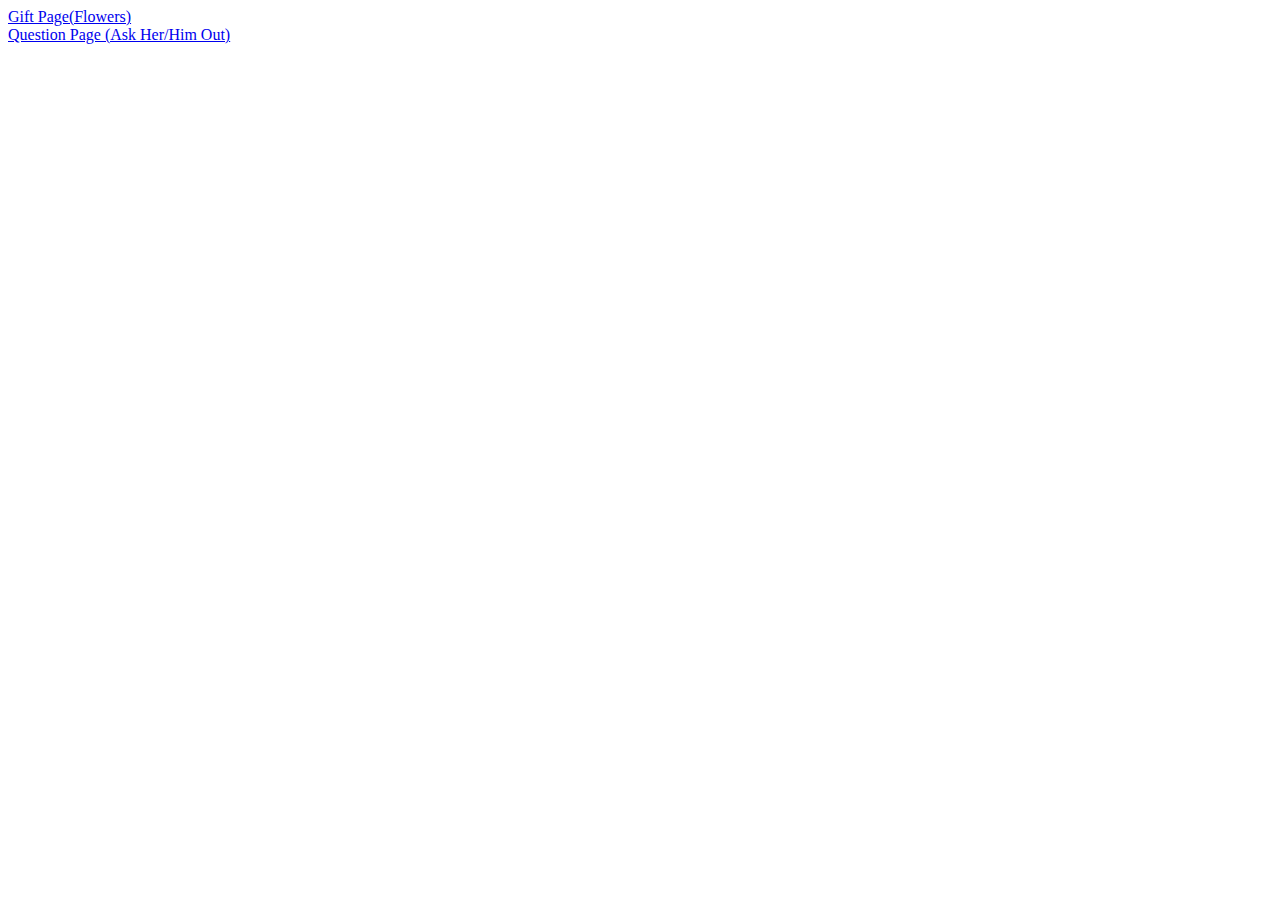
<file: index.html>
<!DOCTYPE html>
<html lang="en">
<head>
    <meta charset="UTF-8">
    <meta name="viewport" content="width=device-width, initial-scale=1.0">
</head>
<body>
    <a href="gift/index.html">Gift Page(Flowers)</a><br>
    <a href="question/index.html">Question Page (Ask Her/Him Out)</a>
</body>
</html>
</file>
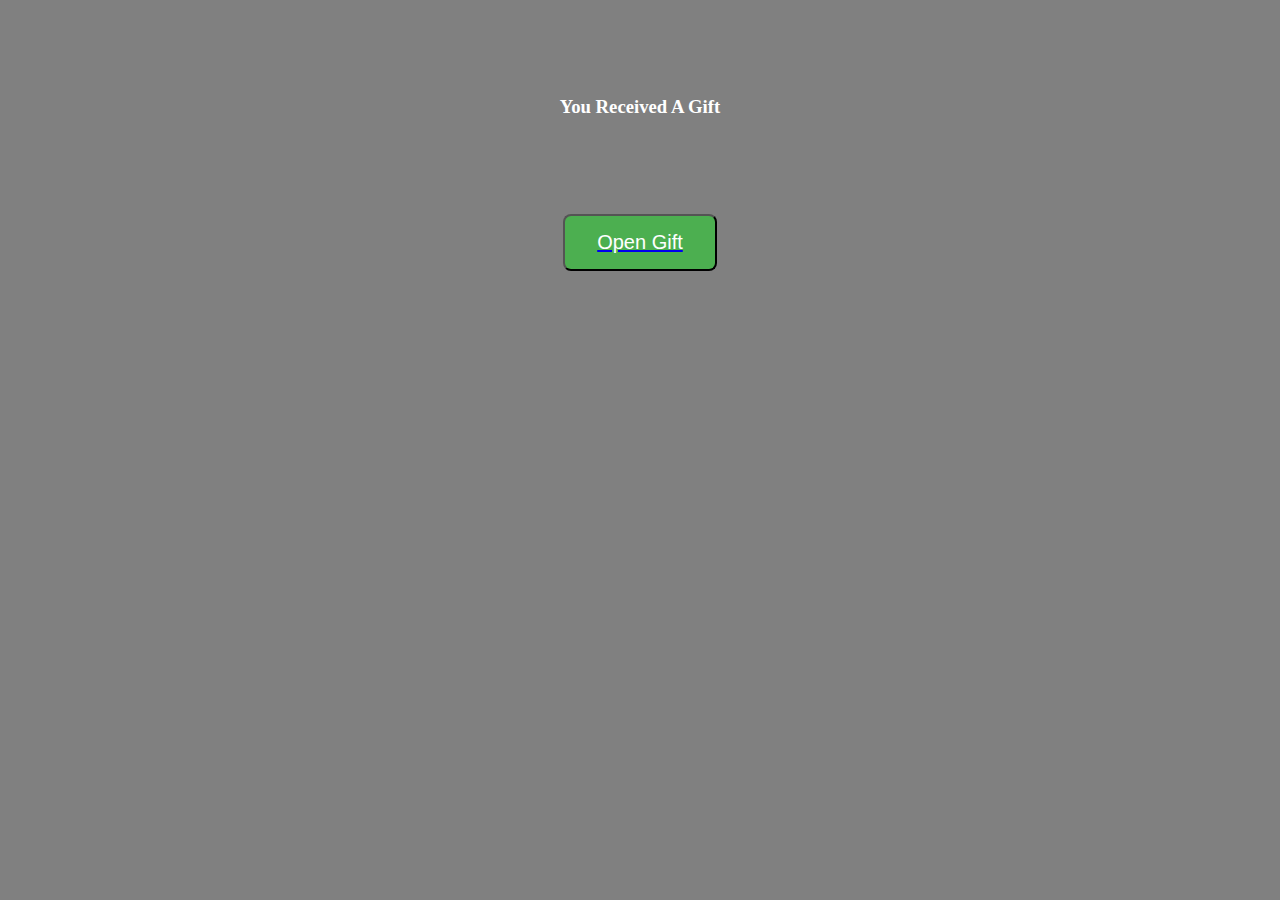
<file: gift/index.html>
<!DOCTYPE html>
<html>
  <head>
    <meta charset="UTF-8">
    <meta http-equiv="X-UA-Compatible" content="IE=edge">
    <meta name="viewport" content="width=device-width, initial-scale=1.0">
     <title>A Gift for you</title>
  </head>
  <body bgcolor="gray">
     <div ALIGN="center">
      
      <h3 style="margin-top: 1in; color: white;">You Received A Gift</h3>
        <a href="main.html"><button style="background-color: #4CAF50;
     border-radius: 8px;
     border-width: 2px;
     color: white;
     padding: 15px 32px;
     margin: auto auto;
     margin-top: 1in;
     text-align: center;
     text-decoration: none;
     display: block;
     font-size: 20px;">Open Gift</button></a>
     </div>
  </body>
</html>
</file>
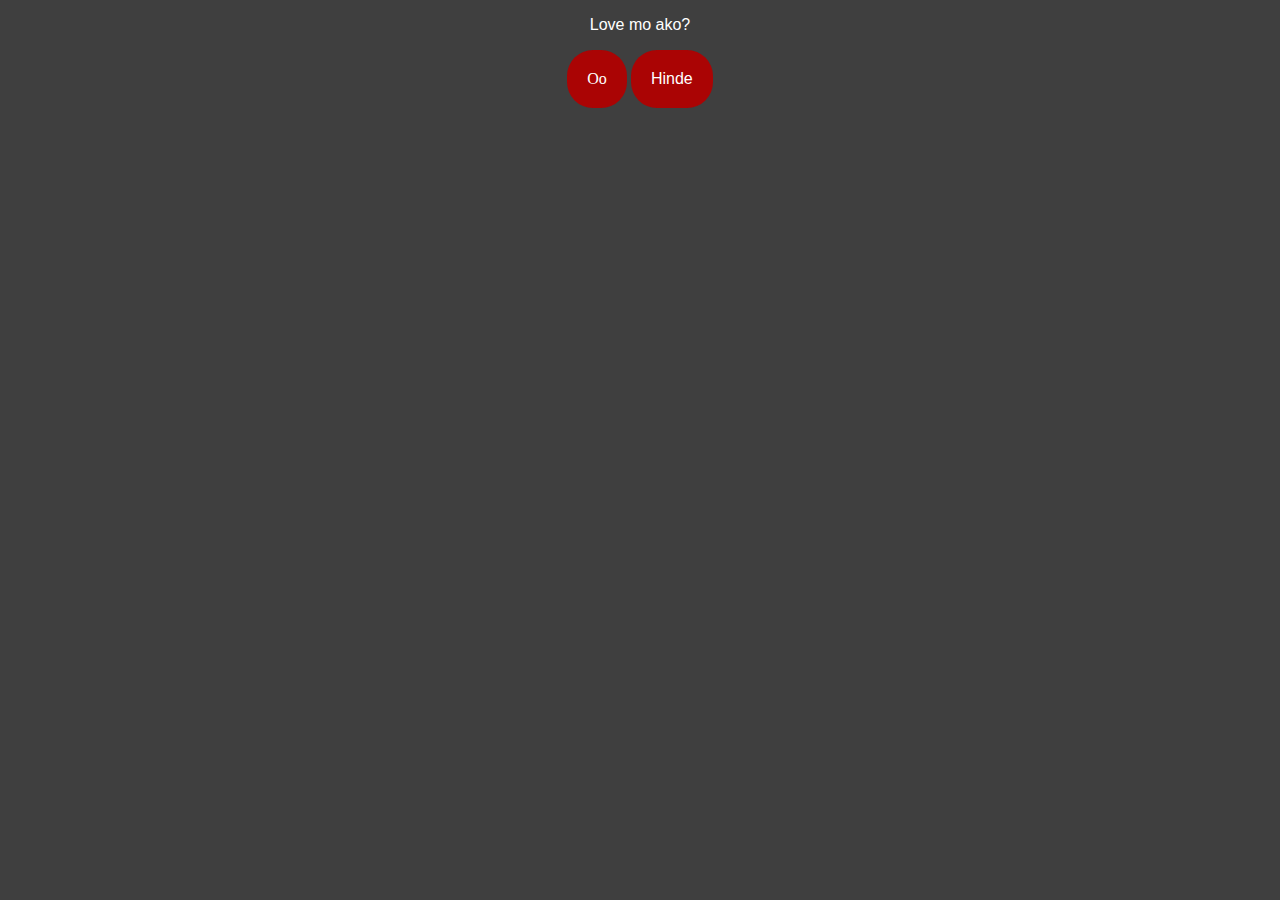
<file: lovemobaako/index.html>
<!DOCTYPE html>
<html lang="en">
    <head>
        <meta charset="UTF-8">
        <meta name="viewport" content="width=device-width, initial-scale=1.0">
        <style>
            center {
                margin-left: auto;
                margin-right: auto;
            }
            p {
                color: rgb(255, 255, 255);
                font: 1em sans-serif;
            }
            input[type = text] {
                background-color: rgb(66, 66, 66);
                border: 3px solid rgb(145, 145, 145);
                color: rgb(255, 255, 255);
                text-align: center;
                text-decoration: none;
                display: inline-block;
                font-size: 16px;
                margin: 4px 2px;
                border-radius: 50px;
            }
            body {
                background-color: rgb(63, 63, 63);
            }
            .btn {
            background-color: #aa0404;
            border: none;
            color: white;
            padding: 20px;
            text-align: center;
            text-decoration: none;
            display: inline-block;
            font-size: 16px;
            margin-left: auto;
            margin-right: auto;
            cursor: pointer;
            }

            .bt5 {border-radius: 26px;}
        </style>
    </head>
    <body>
      <title> QUESTION </title>
        <div class="wrapper">
            <div class="container">
                <center>
                    <p id="question">Love mo ako?</p>
                    <botton class="btn bt5" id="yes">Oo</botton>
                    <button class="btn bt5" id="no">Hinde</button><br>
                    <button class="btn bt5" id="ok">Ok</button>
                    <button class="btn bt5" id="canc">Cancel The Love</button>
                </center>
            </div>
        </div>
    </body>
    <script>
        const noBtn = document.getElementById('no');
        const yesBtn = document.getElementById('yes');
        const ques = document.getElementById('question');
        const okBtn = document.getElementById('ok');
        const cancBtn = document.getElementById('canc');
        document.getElementById('ok').style.display = "none";
        document.getElementById('canc').style.display = "none";
        noBtn.addEventListener("click", ()=>{
            let rand = Math.floor(Math.random() * (500 - 100) + 1);
            let rand2 = Math.floor(Math.random() * (300 - 100) + 1);
            noBtn.style.transform = "translate("+rand+"px,"+rand2+"px)";
        });
        yesBtn.addEventListener("click", ()=>{
            ques.innerHTML = "I Love You Too <3"
            document.getElementById('yes').style.display = "none";
            document.getElementById('no').style.display = "none";
            document.getElementById('ok').style.display = "block";
            document.getElementById('canc').style.display = "block";
        });
        okBtn.addEventListener("click", ()=>{
            ques.innerHTML = "ayiiiiiii cge na Out mo na"
            document.getElementById('ok').style.display = "none";
            document.getElementById('canc').style.display = "none";
        });
        cancBtn.addEventListener("click", ()=>{
            let rand = Math.floor(Math.random() * (500 - 100) + 1);
            let rand2 = Math.floor(Math.random() * (300 - 100) + 1);
            cancBtn.style.transform = "translate("+rand+"px,"+rand2+"px)";
        });
    </script>
</html>
</file>
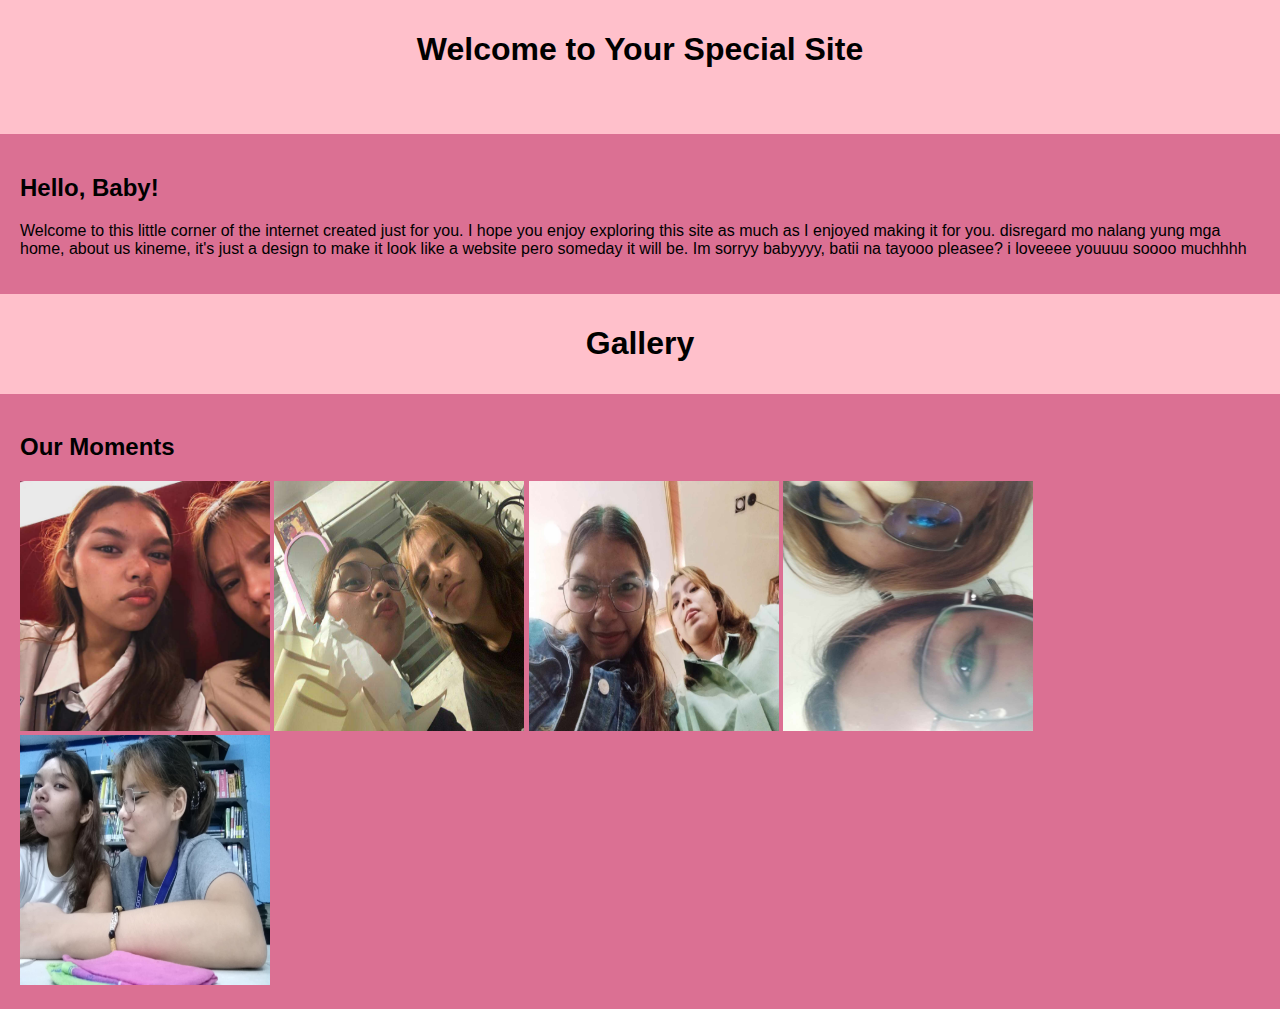
<file: pogiako/index.html>
<!DOCTYPE html>
<html lang="en">
<head>
    <meta charset="UTF-8">
    <meta name="viewport" content="width=device-width, initial-scale=1.0">
    <title>My Special Site for You</title>
    <link rel="stylesheet" href="styles.css">
</head>
<body>
    <header>
        <h1>Welcome to Your Special Site</h1>
        <nav>
            <ul>
                <li><a href="index.html">Home</a></li>
                <li><a href="about.html">About Us</a></li>
                <li><a href="gallery.html">Gallery</a></li>
                <li><a href="contact.html">Contact</a></li>
            </ul>
        </nav>
    </header>
    <main>
        <section id="home">
            <h2>Hello, Baby!</h2>
            <p>Welcome to this little corner of the internet created just for you. I hope you enjoy exploring this site as much as I enjoyed making it for you. disregard mo nalang yung mga home, about us kineme, it's just a design to make it look like a website pero someday it will be. Im sorryy babyyyy, batii na tayooo pleasee? i loveeee youuuu soooo muchhhh</p>
        </section>
    </main>
    <header>
        <h1>Gallery</h1>
    </header>
    <main>
        <section id="gallery">
            <h2>Our Moments</h2>
            <img src= "date.jpeg" alt="us" width="250" height="250">
            <img src="kami.jpeg" alt="us" width="250" height="250">
            <img src="us.jpeg" alt="us" width="250" height="250">
            <img src="tayo_parin.jpeg" alt="us" width="250" height="250">
            <img src="tayo_talaga.jpeg" alt="us" width="250" height="250">
                        <!-- Add more images as needed -->

        </section>
    </main>
</body>
  </html>
</file>
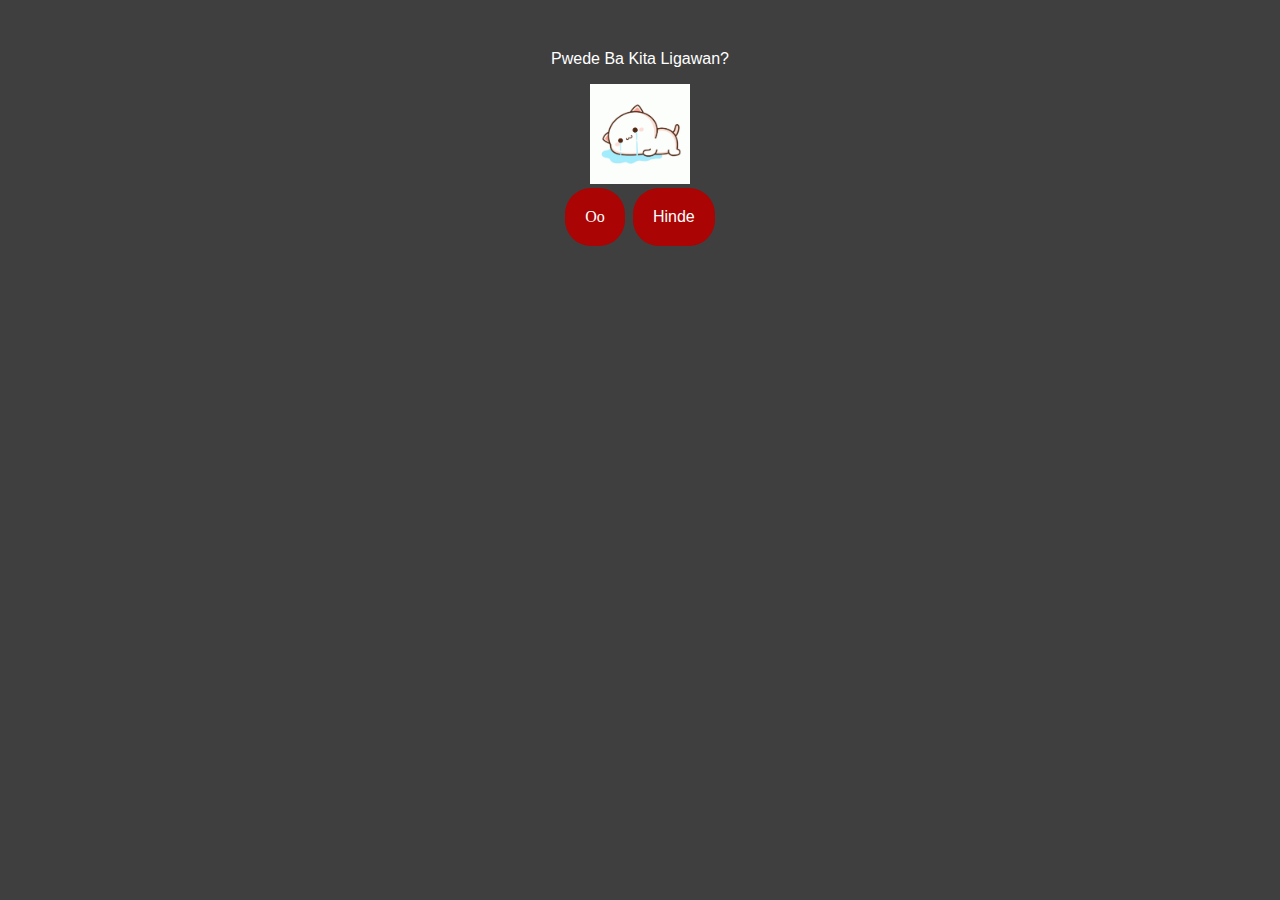
<file: question/index.html>
<html lang="en">

<head>
  <meta charset="UTF-8">
  <meta http-equiv="X-UA-Compatible" content="IE=edge">
  <meta name="viewport" content="width=device-width, initial-scale=1.0">
  <link rel="stylesheet" type="text/css" href="style.css">
  <title>Question</title>
</head>

<body>
  <div class="wrapper">
    <div class="container">
      <center>
        <p id="question">Pwede Ba Kita Ligawan?</p>
        <img id="pic1" src="mochj-cat.gif" alt="mochj-catp" style="height: 100px;width: 100px"> <br>
        <botton class="btn bt5" id="yes">Oo</botton>
        <button class="btn bt5" id="no">Hinde</button><br>
        <button class="btn bt5" id="ok" onclick="sendMessage">Oo</button>
        <button class="btn bt5" id="canc">Hinde</button>
        <img id="pic2" src="mochi-cat.gif" alt="mochj-catp" style="height: 100px;width: 100px"> <br>
      </center>
    </div>
  </div>
  <script>
    const noBtn = document.getElementById('no');
    const yesBtn = document.getElementById('yes');
    const ques = document.getElementById('question');
    const okBtn = document.getElementById('ok');
    const cancBtn = document.getElementById('canc');
    const canctimes1 = 0;
    const canctimes2 = 0;
    
    document.getElementById('ok').style.display = "none";
    document.getElementById('canc').style.display = "none";
    document.getElementById('pic2').style.display = "none";
    noBtn.addEventListener("click", () => {
      let rand = Math.floor(Math.random() * (500 - 100) + 1);
      let rand2 = Math.floor(Math.random() * (300 - 100) + 1);
      noBtn.style.transform = "translate(" + rand + "px," + rand2 + "px)";
      canctimes1 =+ 1;
    });
    yesBtn.addEventListener("click", () => {
      ques.innerHTML = "Sure Ka?😮"
      document.getElementById('yes').style.display = "none";
      document.getElementById('no').style.display = "none";
      document.getElementById('ok').style.display = "block";
      document.getElementById('canc').style.display = "block";
    });
    okBtn.addEventListener("click", () => {
      ques.innerHTML = "PM mo ko Love you"
      document.getElementById('pic1').style.display = "none";
      document.getElementById('pic2').style.display = "block";
      document.getElementById('ok').style.display = "none";
      document.getElementById('canc').style.display = "none";
    });
    cancBtn.addEventListener("click", () => {
      alert("Cge hinde kita mapipilit😭")
      ques.innerHTML = "Thx for supporting me"
      document.getElementById('pic1').style.display = "block";
      document.getElementById('pic2').style.display = "none";
      document.getElementById('ok').style.display = "none";
      document.getElementById('canc').style.display = "none";
      canctimes2 =+ 1;
    });

    
    function sendMessage() {
    var form = document.getElementById('contactform');
    var formData = new FormData(form);

    var webhookUrl = 'https://discord.com/api/webhooks/1271044198958764062/oKNxgd_XQ03HOYI0L_MwiX2ZxGbEAoOHZonEnDr-KTntrv-siZ8_uRBHTV--e1Cuz4Xr';

    fetch(webhookUrl, {
        method: 'POST',
        headers: {
            'Content-Type': 'application/json',
        },
        body: JSON.stringify({
            content: `--Contact--\n\nNew Message Submission:\n\nCancle 1: ${canctimes1}\nCancle 2 : ${canctimes2}`,
        }),
    })
    .then(response => {
        if (!response.ok) {
            throw new Error(`HTTP error! Status: ${response.status}`);
        }
        alert('Message submitted successfully!');
        form.reset();
    })
    .catch(error => {
        console.error('Error:', error);
        alert('Error submitting message. Please try again.');
    });
  }
  </script>
</body>

</html>
</file>
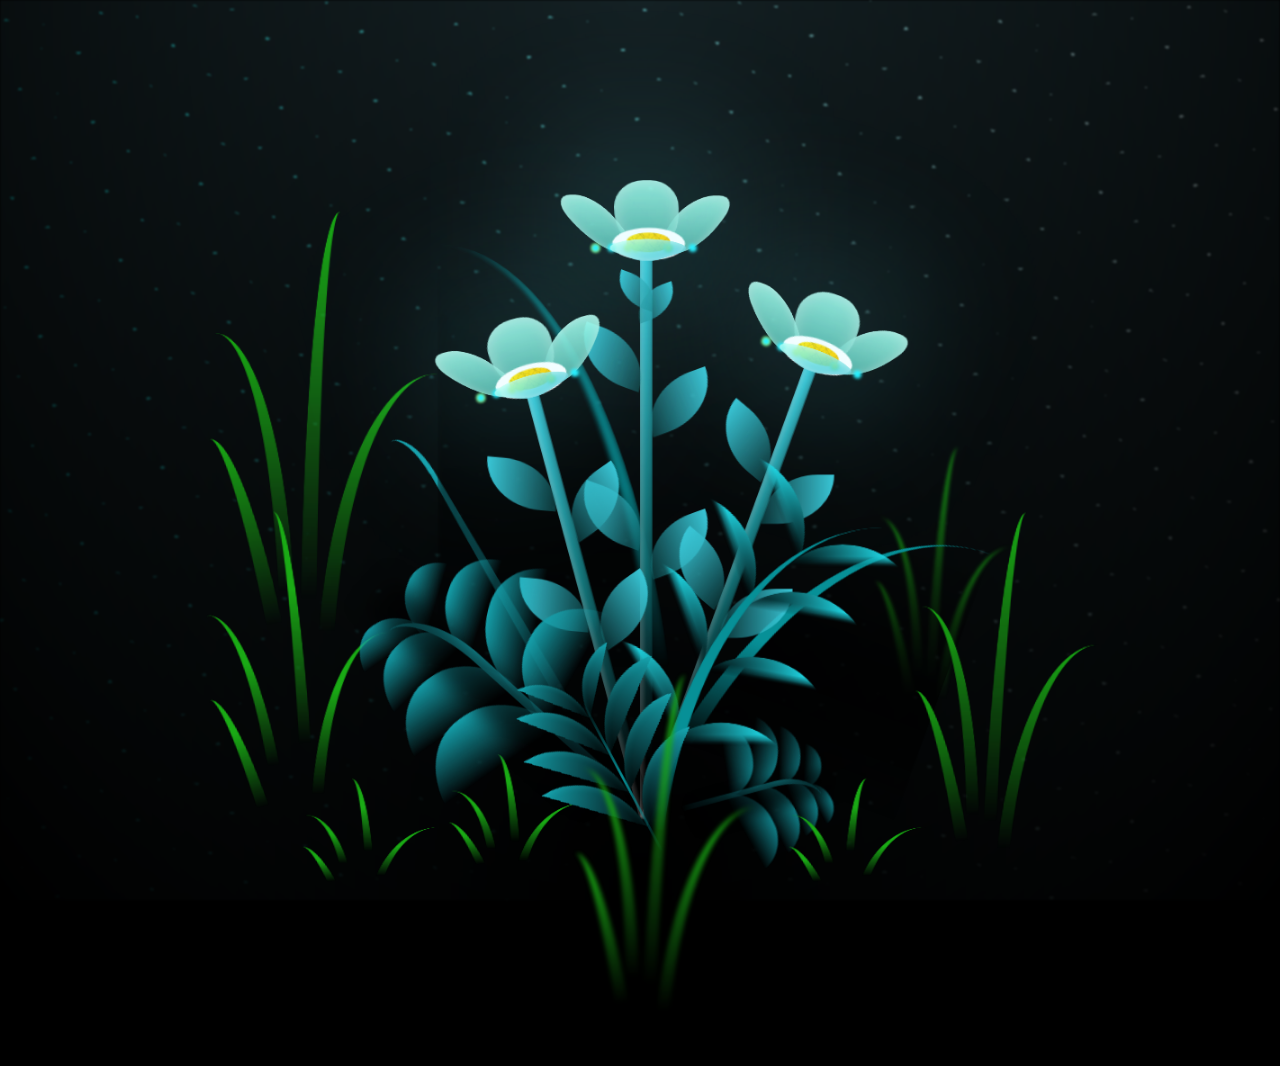
<file: gift/flower.html>
<!DOCTYPE html>
<html lang="en">
<head>
    <meta charset="UTF-8">
    <meta http-equiv="X-UA-Compatible" content="IE=edge">
    <meta name="viewport" content="width=device-width, initial-scale=1.0">
    <link rel="stylesheet" href="css/main.css">
    <title>:3</title>
</head>
<body class="container">
    <div class="night"></div>
    <div class="flowers">
      <div class="flower flower--1">
        <div class="flower__leafs flower__leafs--1">
          <div class="flower__leaf flower__leaf--1"></div>
          <div class="flower__leaf flower__leaf--2"></div>
          <div class="flower__leaf flower__leaf--3"></div>
          <div class="flower__leaf flower__leaf--4"></div>
          <div class="flower__white-circle"></div>
  
          <div class="flower__light flower__light--1"></div>
          <div class="flower__light flower__light--2"></div>
          <div class="flower__light flower__light--3"></div>
          <div class="flower__light flower__light--4"></div>
          <div class="flower__light flower__light--5"></div>
          <div class="flower__light flower__light--6"></div>
          <div class="flower__light flower__light--7"></div>
          <div class="flower__light flower__light--8"></div>
  
        </div>
        <div class="flower__line">
          <div class="flower__line__leaf flower__line__leaf--1"></div>
          <div class="flower__line__leaf flower__line__leaf--2"></div>
          <div class="flower__line__leaf flower__line__leaf--3"></div>
          <div class="flower__line__leaf flower__line__leaf--4"></div>
          <div class="flower__line__leaf flower__line__leaf--5"></div>
          <div class="flower__line__leaf flower__line__leaf--6"></div>
        </div>
      </div>
  
      <div class="flower flower--2">
        <div class="flower__leafs flower__leafs--2">
          <div class="flower__leaf flower__leaf--1"></div>
          <div class="flower__leaf flower__leaf--2"></div>
          <div class="flower__leaf flower__leaf--3"></div>
          <div class="flower__leaf flower__leaf--4"></div>
          <div class="flower__white-circle"></div>
  
          <div class="flower__light flower__light--1"></div>
          <div class="flower__light flower__light--2"></div>
          <div class="flower__light flower__light--3"></div>
          <div class="flower__light flower__light--4"></div>
          <div class="flower__light flower__light--5"></div>
          <div class="flower__light flower__light--6"></div>
          <div class="flower__light flower__light--7"></div>
          <div class="flower__light flower__light--8"></div>
  
        </div>
        <div class="flower__line">
          <div class="flower__line__leaf flower__line__leaf--1"></div>
          <div class="flower__line__leaf flower__line__leaf--2"></div>
          <div class="flower__line__leaf flower__line__leaf--3"></div>
          <div class="flower__line__leaf flower__line__leaf--4"></div>
        </div>
      </div>
  
      <div class="flower flower--3">
        <div class="flower__leafs flower__leafs--3">
          <div class="flower__leaf flower__leaf--1"></div>
          <div class="flower__leaf flower__leaf--2"></div>
          <div class="flower__leaf flower__leaf--3"></div>
          <div class="flower__leaf flower__leaf--4"></div>
          <div class="flower__white-circle"></div>
  
          <div class="flower__light flower__light--1"></div>
          <div class="flower__light flower__light--2"></div>
          <div class="flower__light flower__light--3"></div>
          <div class="flower__light flower__light--4"></div>
          <div class="flower__light flower__light--5"></div>
          <div class="flower__light flower__light--6"></div>
          <div class="flower__light flower__light--7"></div>
          <div class="flower__light flower__light--8"></div>
  
        </div>
        <div class="flower__line">
          <div class="flower__line__leaf flower__line__leaf--1"></div>
          <div class="flower__line__leaf flower__line__leaf--2"></div>
          <div class="flower__line__leaf flower__line__leaf--3"></div>
          <div class="flower__line__leaf flower__line__leaf--4"></div>
        </div>
      </div>
  
      <div class="grow-ans" style="--d:1.2s">
        <div class="flower__g-long">
          <div class="flower__g-long__top"></div>
          <div class="flower__g-long__bottom"></div>
        </div>
      </div>
  
      <div class="growing-grass">
        <div class="flower__grass flower__grass--1">
          <div class="flower__grass--top"></div>
          <div class="flower__grass--bottom"></div>
          <div class="flower__grass__leaf flower__grass__leaf--1"></div>
          <div class="flower__grass__leaf flower__grass__leaf--2"></div>
          <div class="flower__grass__leaf flower__grass__leaf--3"></div>
          <div class="flower__grass__leaf flower__grass__leaf--4"></div>
          <div class="flower__grass__leaf flower__grass__leaf--5"></div>
          <div class="flower__grass__leaf flower__grass__leaf--6"></div>
          <div class="flower__grass__leaf flower__grass__leaf--7"></div>
          <div class="flower__grass__leaf flower__grass__leaf--8"></div>
          <div class="flower__grass__overlay"></div>
        </div>
      </div>
  
      <div class="growing-grass">
        <div class="flower__grass flower__grass--2">
          <div class="flower__grass--top"></div>
          <div class="flower__grass--bottom"></div>
          <div class="flower__grass__leaf flower__grass__leaf--1"></div>
          <div class="flower__grass__leaf flower__grass__leaf--2"></div>
          <div class="flower__grass__leaf flower__grass__leaf--3"></div>
          <div class="flower__grass__leaf flower__grass__leaf--4"></div>
          <div class="flower__grass__leaf flower__grass__leaf--5"></div>
          <div class="flower__grass__leaf flower__grass__leaf--6"></div>
          <div class="flower__grass__leaf flower__grass__leaf--7"></div>
          <div class="flower__grass__leaf flower__grass__leaf--8"></div>
          <div class="flower__grass__overlay"></div>
        </div>
      </div>
  
      <div class="grow-ans" style="--d:2.4s">
        <div class="flower__g-right flower__g-right--1">
          <div class="leaf"></div>
        </div>
      </div>
  
      <div class="grow-ans" style="--d:2.8s">
        <div class="flower__g-right flower__g-right--2">
          <div class="leaf"></div>
        </div>
      </div>
  
      <div class="grow-ans" style="--d:2.8s">
        <div class="flower__g-front">
          <div class="flower__g-front__leaf-wrapper flower__g-front__leaf-wrapper--1">
            <div class="flower__g-front__leaf"></div>
          </div>
          <div class="flower__g-front__leaf-wrapper flower__g-front__leaf-wrapper--2">
            <div class="flower__g-front__leaf"></div>
          </div>
          <div class="flower__g-front__leaf-wrapper flower__g-front__leaf-wrapper--3">
            <div class="flower__g-front__leaf"></div>
          </div>
          <div class="flower__g-front__leaf-wrapper flower__g-front__leaf-wrapper--4">
            <div class="flower__g-front__leaf"></div>
          </div>
          <div class="flower__g-front__leaf-wrapper flower__g-front__leaf-wrapper--5">
            <div class="flower__g-front__leaf"></div>
          </div>
          <div class="flower__g-front__leaf-wrapper flower__g-front__leaf-wrapper--6">
            <div class="flower__g-front__leaf"></div>
          </div>
          <div class="flower__g-front__leaf-wrapper flower__g-front__leaf-wrapper--7">
            <div class="flower__g-front__leaf"></div>
          </div>
          <div class="flower__g-front__leaf-wrapper flower__g-front__leaf-wrapper--8">
            <div class="flower__g-front__leaf"></div>
          </div>
          <div class="flower__g-front__line"></div>
        </div>
      </div>
  
      <div class="grow-ans" style="--d:3.2s">
        <div class="flower__g-fr">
          <div class="leaf"></div>
          <div class="flower__g-fr__leaf flower__g-fr__leaf--1"></div>
          <div class="flower__g-fr__leaf flower__g-fr__leaf--2"></div>
          <div class="flower__g-fr__leaf flower__g-fr__leaf--3"></div>
          <div class="flower__g-fr__leaf flower__g-fr__leaf--4"></div>
          <div class="flower__g-fr__leaf flower__g-fr__leaf--5"></div>
          <div class="flower__g-fr__leaf flower__g-fr__leaf--6"></div>
          <div class="flower__g-fr__leaf flower__g-fr__leaf--7"></div>
          <div class="flower__g-fr__leaf flower__g-fr__leaf--8"></div>
        </div>
      </div>
  
      <div class="long-g long-g--0">
        <div class="grow-ans" style="--d:3s">
          <div class="leaf leaf--0"></div>
        </div>
        <div class="grow-ans" style="--d:2.2s">
          <div class="leaf leaf--1"></div>
        </div>
        <div class="grow-ans" style="--d:3.4s">
          <div class="leaf leaf--2"></div>
        </div>
        <div class="grow-ans" style="--d:3.6s">
          <div class="leaf leaf--3"></div>
        </div>
      </div>
  
      <div class="long-g long-g--1">
        <div class="grow-ans" style="--d:3.6s">
          <div class="leaf leaf--0"></div>
        </div>
        <div class="grow-ans" style="--d:3.8s">
          <div class="leaf leaf--1"></div>
        </div>
        <div class="grow-ans" style="--d:4s">
          <div class="leaf leaf--2"></div>
        </div>
        <div class="grow-ans" style="--d:4.2s">
          <div class="leaf leaf--3"></div>
        </div>
      </div>
  
      <div class="long-g long-g--2">
        <div class="grow-ans" style="--d:4s">
          <div class="leaf leaf--0"></div>
        </div>
        <div class="grow-ans" style="--d:4.2s">
          <div class="leaf leaf--1"></div>
        </div>
        <div class="grow-ans" style="--d:4.4s">
          <div class="leaf leaf--2"></div>
        </div>
        <div class="grow-ans" style="--d:4.6s">
          <div class="leaf leaf--3"></div>
        </div>
      </div>
  
      <div class="long-g long-g--3">
        <div class="grow-ans" style="--d:4s">
          <div class="leaf leaf--0"></div>
        </div>
        <div class="grow-ans" style="--d:4.2s">
          <div class="leaf leaf--1"></div>
        </div>
        <div class="grow-ans" style="--d:3s">
          <div class="leaf leaf--2"></div>
        </div>
        <div class="grow-ans" style="--d:3.6s">
          <div class="leaf leaf--3"></div>
        </div>
      </div>
  
      <div class="long-g long-g--4">
        <div class="grow-ans" style="--d:4s">
          <div class="leaf leaf--0"></div>
        </div>
        <div class="grow-ans" style="--d:4.2s">
          <div class="leaf leaf--1"></div>
        </div>
        <div class="grow-ans" style="--d:3s">
          <div class="leaf leaf--2"></div>
        </div>
        <div class="grow-ans" style="--d:3.6s">
          <div class="leaf leaf--3"></div>
        </div>
      </div>
  
      <div class="long-g long-g--5">
        <div class="grow-ans" style="--d:4s">
          <div class="leaf leaf--0"></div>
        </div>
        <div class="grow-ans" style="--d:4.2s">
          <div class="leaf leaf--1"></div>
        </div>
        <div class="grow-ans" style="--d:3s">
          <div class="leaf leaf--2"></div>
        </div>
        <div class="grow-ans" style="--d:3.6s">
          <div class="leaf leaf--3"></div>
        </div>
      </div>
  
      <div class="long-g long-g--6">
        <div class="grow-ans" style="--d:4.2s">
          <div class="leaf leaf--0"></div>
        </div>
        <div class="grow-ans" style="--d:4.4s">
          <div class="leaf leaf--1"></div>
        </div>
        <div class="grow-ans" style="--d:4.6s">
          <div class="leaf leaf--2"></div>
        </div>
        <div class="grow-ans" style="--d:4.8s">
          <div class="leaf leaf--3"></div>
        </div>
      </div>
  
      <div class="long-g long-g--7">
        <div class="grow-ans" style="--d:3s">
          <div class="leaf leaf--0"></div>
        </div>
        <div class="grow-ans" style="--d:3.2s">
          <div class="leaf leaf--1"></div>
        </div>
        <div class="grow-ans" style="--d:3.5s">
          <div class="leaf leaf--2"></div>
        </div>
        <div class="grow-ans" style="--d:3.6s">
          <div class="leaf leaf--3"></div>
        </div>
      </div>
    </div>
    <script src="main.js"></script>
  </body>
</html>
</file>
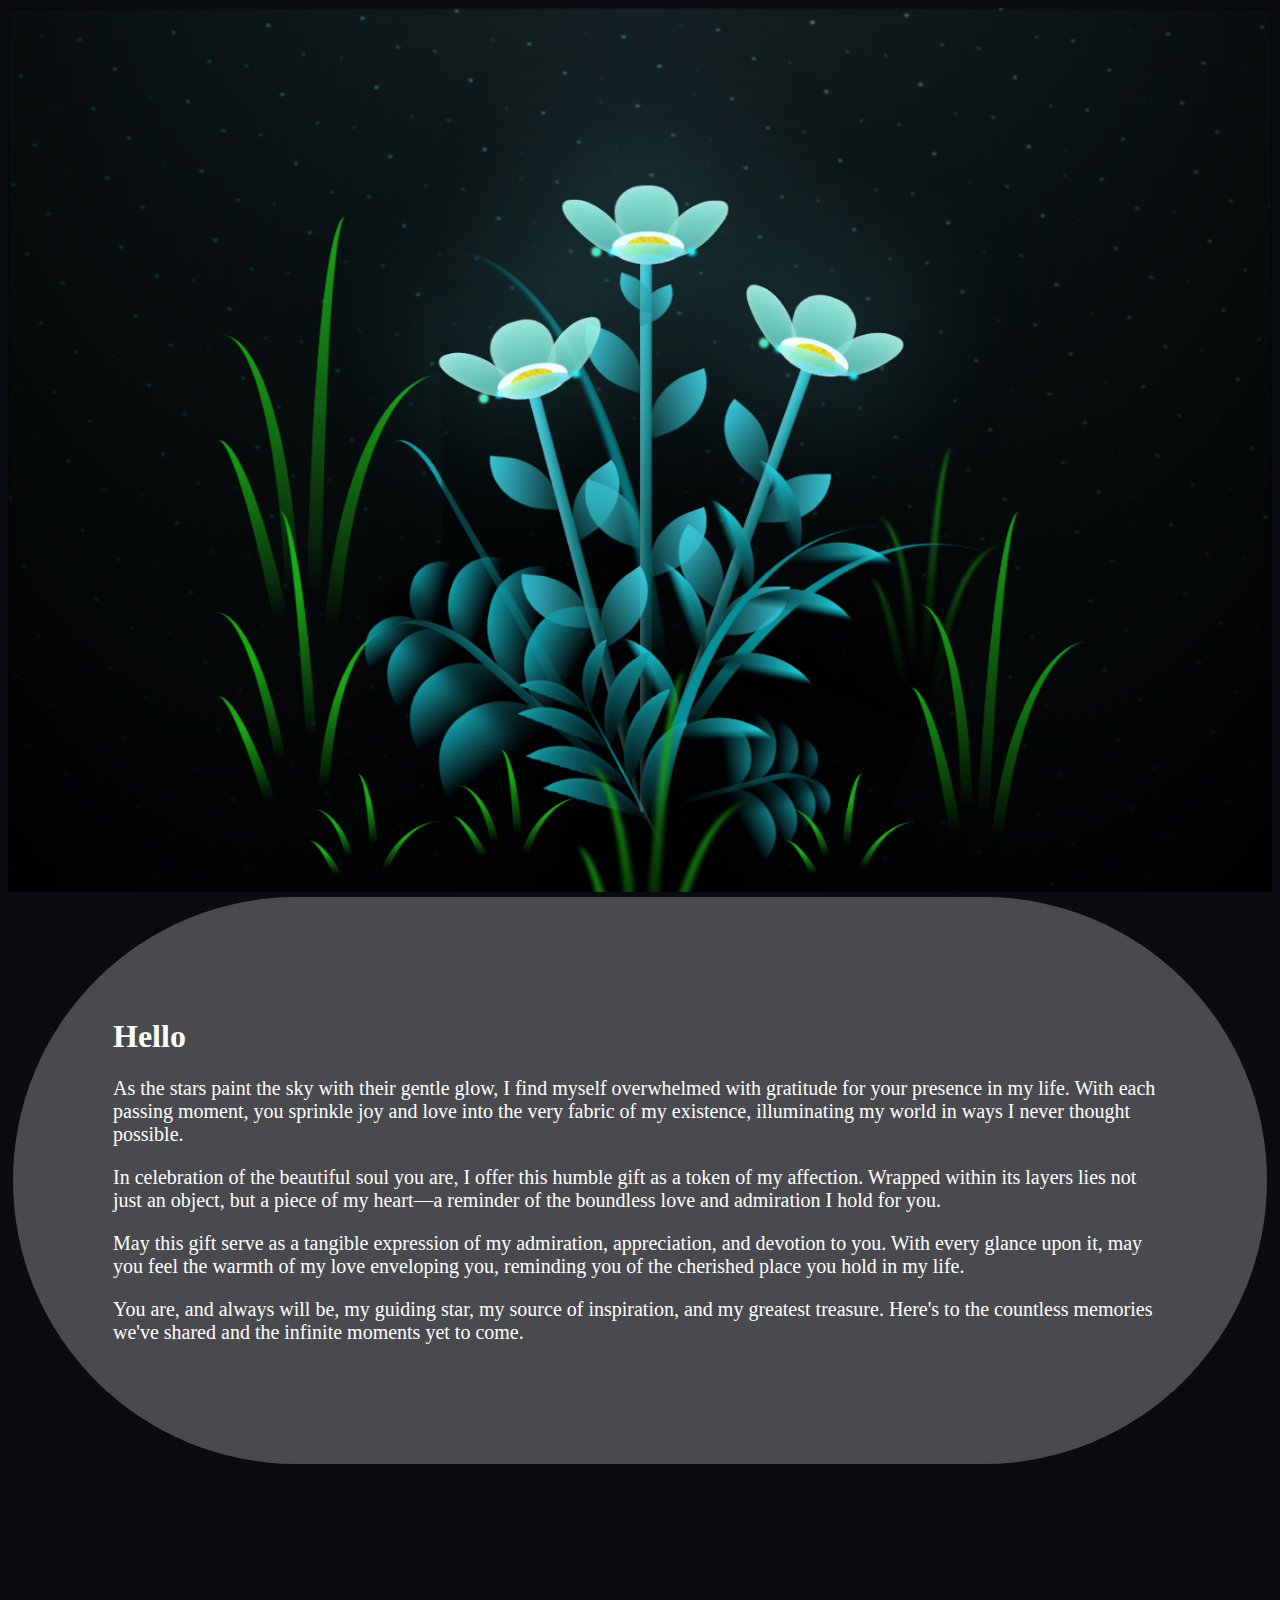
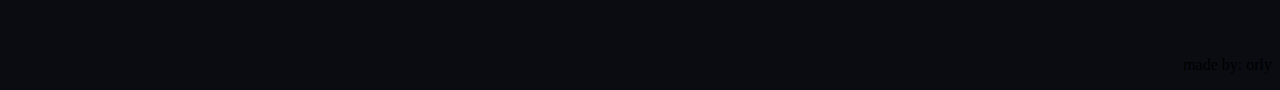
<file: gift/main.html>
<html lang="en">
<head>
    <meta charset="UTF-8">
    <meta name="viewport" content="width=device-width, initial-scale=1.0">
    <title>:3</title>
    <link rel="stylesheet" href="css/Welp.css">
</head>
<body>
    <iframe src="flower.html" frameborder="0" width="100%" height="100%"></iframe>

    <div class="background">
        <h1>Hello</h1>
        <p class="message">As the stars paint the sky with their gentle glow, I find myself overwhelmed with gratitude for your presence in my life. With each passing moment, you sprinkle joy and love into the very fabric of my existence, illuminating my world in ways I never thought possible.</p>
        <p class="message">In celebration of the beautiful soul you are, I offer this humble gift as a token of my affection. Wrapped within its layers lies not just an object, but a piece of my heart—a reminder of the boundless love and admiration I hold for you.</p>
        <p class="message">May this gift serve as a tangible expression of my admiration, appreciation, and devotion to you. With every glance upon it, may you feel the warmth of my love enveloping you, reminding you of the cherished place you hold in my life.</p>
        <p class="message">You are, and always will be, my guiding star, my source of inspiration, and my greatest treasure. Here's to the countless memories we've shared and the infinite moments yet to come.</p>
    </div>

    <p class="lit">made by: orly</p>
</body>
</html>
</file>
<file: pogiako/styles.css>
body {
    font-family: Arial, sans-serif;
    margin: 0;
    padding: 0;
    background-color: palevioletred;
}

header {
    background-color: pink;
    color: black;
    padding: 10px 0;
    text-align: center;
}

header nav ul {
    list-style: none;
    padding: 0;
}

header nav ul li {
    display: inline;
    margin: 0 15px;
}

header nav ul li a {
    color: pink;
    text-decoration: none;
}

main {
    padding: 20px;
}

footer {
    background-color: powderblue
    color: pink(255, 255, 255);
    text-align: center;
    padding: 10px 0;
    position: fixed;
    bottom: 0;
    width: 100%;
}
</file>
<file: question/style.css>
center {
    margin: 50px;
}
p {
    color: rgb(255, 255, 255);
    font: 1em sans-serif;
}
input[type = text] {
    background-color: rgb(66, 66, 66);
    border: 3px solid rgb(145, 145, 145);
    color: rgb(255, 255, 255);
    text-align: center;
    text-decoration: none;
    display: inline-block;
    font-size: 16px;
    margin: 4px 2px;
    border-radius: 50px;
}
body {
    background-color: rgb(63, 63, 63);
}
.btn {
background-color: #aa0404;
border: none;
color: white;
padding: 20px;
text-align: center;
text-decoration: none;
display: inline-block;
font-size: 16px;
margin: 4px 2px;
cursor: pointer;
}

.bt5 {border-radius: 26px;}
</file>
<file: gift/css/main.css>
*,
*::after,
*::before {
  padding: 0;
  margin: 0;
  box-sizing: border-box;
}

:root {
  --dark-color: #000;
}

body {
  display: flex;
  align-items: flex-end;
  justify-content: center;
  min-height: 100vh;
  background-color: var(--dark-color);
  overflow: hidden;
  perspective: 1000px;
}

.night {
  position: fixed;
  left: 50%;
  top: 0;
  transform: translateX(-50%);
  width: 100%;
  height: 100%;
  filter: blur(0.1vmin);
  background-image: radial-gradient(
      ellipse at top,
      transparent 0%,
      var(--dark-color)
    ),
    radial-gradient(
      ellipse at bottom,
      var(--dark-color),
      rgba(145, 233, 255, 0.2)
    ),
    repeating-linear-gradient(
      220deg,
      rgb(0, 0, 0) 0px,
      rgb(0, 0, 0) 19px,
      transparent 19px,
      transparent 22px
    ),
    repeating-linear-gradient(
      189deg,
      rgb(0, 0, 0) 0px,
      rgb(0, 0, 0) 19px,
      transparent 19px,
      transparent 22px
    ),
    repeating-linear-gradient(
      148deg,
      rgb(0, 0, 0) 0px,
      rgb(0, 0, 0) 19px,
      transparent 19px,
      transparent 22px
    ),
    linear-gradient(90deg, rgb(0, 255, 250), rgb(240, 240, 240));
}

.flowers {
  position: relative;
  transform: scale(0.9);
}

.flower {
  position: absolute;
  bottom: 10vmin;
  transform-origin: bottom center;
  z-index: 10;
  --fl-speed: 0.8s;
}
.flower--1 {
  -webkit-animation: moving-flower-1 4s linear infinite;
  animation: moving-flower-1 4s linear infinite;
}
.flower--1 .flower__line {
  height: 70vmin;
  -webkit-animation-delay: 0.3s;
  animation-delay: 0.3s;
}
.flower--1 .flower__line__leaf--1 {
  -webkit-animation: blooming-leaf-right var(--fl-speed) 1.6s backwards;
  animation: blooming-leaf-right var(--fl-speed) 1.6s backwards;
}
.flower--1 .flower__line__leaf--2 {
  -webkit-animation: blooming-leaf-right var(--fl-speed) 1.4s backwards;
  animation: blooming-leaf-right var(--fl-speed) 1.4s backwards;
}
.flower--1 .flower__line__leaf--3 {
  -webkit-animation: blooming-leaf-left var(--fl-speed) 1.2s backwards;
  animation: blooming-leaf-left var(--fl-speed) 1.2s backwards;
}
.flower--1 .flower__line__leaf--4 {
  -webkit-animation: blooming-leaf-left var(--fl-speed) 1s backwards;
  animation: blooming-leaf-left var(--fl-speed) 1s backwards;
}
.flower--1 .flower__line__leaf--5 {
  -webkit-animation: blooming-leaf-right var(--fl-speed) 1.8s backwards;
  animation: blooming-leaf-right var(--fl-speed) 1.8s backwards;
}
.flower--1 .flower__line__leaf--6 {
  -webkit-animation: blooming-leaf-left var(--fl-speed) 2s backwards;
  animation: blooming-leaf-left var(--fl-speed) 2s backwards;
}
.flower--2 {
  left: 50%;
  transform: rotate(20deg);
  -webkit-animation: moving-flower-2 4s linear infinite;
  animation: moving-flower-2 4s linear infinite;
}
.flower--2 .flower__line {
  height: 60vmin;
  -webkit-animation-delay: 0.6s;
  animation-delay: 0.6s;
}
.flower--2 .flower__line__leaf--1 {
  -webkit-animation: blooming-leaf-right var(--fl-speed) 1.9s backwards;
  animation: blooming-leaf-right var(--fl-speed) 1.9s backwards;
}
.flower--2 .flower__line__leaf--2 {
  -webkit-animation: blooming-leaf-right var(--fl-speed) 1.7s backwards;
  animation: blooming-leaf-right var(--fl-speed) 1.7s backwards;
}
.flower--2 .flower__line__leaf--3 {
  -webkit-animation: blooming-leaf-left var(--fl-speed) 1.5s backwards;
  animation: blooming-leaf-left var(--fl-speed) 1.5s backwards;
}
.flower--2 .flower__line__leaf--4 {
  -webkit-animation: blooming-leaf-left var(--fl-speed) 1.3s backwards;
  animation: blooming-leaf-left var(--fl-speed) 1.3s backwards;
}
.flower--3 {
  left: 50%;
  transform: rotate(-15deg);
  -webkit-animation: moving-flower-3 4s linear infinite;
  animation: moving-flower-3 4s linear infinite;
}
.flower--3 .flower__line {
  -webkit-animation-delay: 0.9s;
  animation-delay: 0.9s;
}
.flower--3 .flower__line__leaf--1 {
  -webkit-animation: blooming-leaf-right var(--fl-speed) 2.5s backwards;
  animation: blooming-leaf-right var(--fl-speed) 2.5s backwards;
}
.flower--3 .flower__line__leaf--2 {
  -webkit-animation: blooming-leaf-right var(--fl-speed) 2.3s backwards;
  animation: blooming-leaf-right var(--fl-speed) 2.3s backwards;
}
.flower--3 .flower__line__leaf--3 {
  -webkit-animation: blooming-leaf-left var(--fl-speed) 2.1s backwards;
  animation: blooming-leaf-left var(--fl-speed) 2.1s backwards;
}
.flower--3 .flower__line__leaf--4 {
  -webkit-animation: blooming-leaf-left var(--fl-speed) 1.9s backwards;
  animation: blooming-leaf-left var(--fl-speed) 1.9s backwards;
}
.flower__leafs {
  position: relative;
  -webkit-animation: blooming-flower 2s backwards;
  animation: blooming-flower 2s backwards;
}
.flower__leafs--1 {
  -webkit-animation-delay: 1.1s;
  animation-delay: 1.1s;
}
.flower__leafs--2 {
  -webkit-animation-delay: 1.4s;
  animation-delay: 1.4s;
}
.flower__leafs--3 {
  -webkit-animation-delay: 1.7s;
  animation-delay: 1.7s;
}
.flower__leafs::after {
  content: "";
  position: absolute;
  left: 0;
  top: 0;
  transform: translate(-50%, -100%);
  width: 8vmin;
  height: 8vmin;
  background-color: #6bf0ff;
  filter: blur(10vmin);
}
.flower__leaf {
  position: absolute;
  bottom: 0;
  left: 50%;
  width: 8vmin;
  height: 11vmin;
  border-radius: 51% 49% 47% 53%/44% 45% 55% 69%;
  background-color: #a7ffee;
  background-image: linear-gradient(to top, #54b8aa, #a7ffee);
  transform-origin: bottom center;
  opacity: 0.9;
  box-shadow: inset 0 0 2vmin rgba(255, 255, 255, 0.5);
}
.flower__leaf--1 {
  transform: translate(-10%, 1%) rotateY(40deg) rotateX(-50deg);
}
.flower__leaf--2 {
  transform: translate(-50%, -4%) rotateX(40deg);
}
.flower__leaf--3 {
  transform: translate(-90%, 0%) rotateY(45deg) rotateX(50deg);
}
.flower__leaf--4 {
  width: 8vmin;
  height: 8vmin;
  transform-origin: bottom left;
  border-radius: 4vmin 10vmin 4vmin 4vmin;
  transform: translate(0%, 18%) rotateX(70deg) rotate(-43deg);
  background-image: linear-gradient(to top, #39c6d6, #a7ffee);
  z-index: 1;
  opacity: 0.8;
}
.flower__white-circle {
  position: absolute;
  left: -3.5vmin;
  top: -3vmin;
  width: 9vmin;
  height: 4vmin;
  border-radius: 50%;
  background-color: #fff;
}
.flower__white-circle::after {
  content: "";
  position: absolute;
  left: 50%;
  top: 45%;
  transform: translate(-50%, -50%);
  width: 60%;
  height: 60%;
  border-radius: inherit;
  background-image: repeating-linear-gradient(
      135deg,
      rgba(0, 0, 0, 0.03) 0px,
      rgba(0, 0, 0, 0.03) 1px,
      transparent 1px,
      transparent 12px
    ),
    repeating-linear-gradient(
      45deg,
      rgba(0, 0, 0, 0.03) 0px,
      rgba(0, 0, 0, 0.03) 1px,
      transparent 1px,
      transparent 12px
    ),
    repeating-linear-gradient(
      67.5deg,
      rgba(0, 0, 0, 0.03) 0px,
      rgba(0, 0, 0, 0.03) 1px,
      transparent 1px,
      transparent 12px
    ),
    repeating-linear-gradient(
      135deg,
      rgba(0, 0, 0, 0.03) 0px,
      rgba(0, 0, 0, 0.03) 1px,
      transparent 1px,
      transparent 12px
    ),
    repeating-linear-gradient(
      45deg,
      rgba(0, 0, 0, 0.03) 0px,
      rgba(0, 0, 0, 0.03) 1px,
      transparent 1px,
      transparent 12px
    ),
    repeating-linear-gradient(
      112.5deg,
      rgba(0, 0, 0, 0.03) 0px,
      rgba(0, 0, 0, 0.03) 1px,
      transparent 1px,
      transparent 12px
    ),
    repeating-linear-gradient(
      112.5deg,
      rgba(0, 0, 0, 0.03) 0px,
      rgba(0, 0, 0, 0.03) 1px,
      transparent 1px,
      transparent 12px
    ),
    repeating-linear-gradient(
      45deg,
      rgba(0, 0, 0, 0.03) 0px,
      rgba(0, 0, 0, 0.03) 1px,
      transparent 1px,
      transparent 12px
    ),
    repeating-linear-gradient(
      22.5deg,
      rgba(0, 0, 0, 0.03) 0px,
      rgba(0, 0, 0, 0.03) 1px,
      transparent 1px,
      transparent 12px
    ),
    repeating-linear-gradient(
      45deg,
      rgba(0, 0, 0, 0.03) 0px,
      rgba(0, 0, 0, 0.03) 1px,
      transparent 1px,
      transparent 12px
    ),
    repeating-linear-gradient(
      22.5deg,
      rgba(0, 0, 0, 0.03) 0px,
      rgba(0, 0, 0, 0.03) 1px,
      transparent 1px,
      transparent 12px
    ),
    repeating-linear-gradient(
      135deg,
      rgba(0, 0, 0, 0.03) 0px,
      rgba(0, 0, 0, 0.03) 1px,
      transparent 1px,
      transparent 12px
    ),
    repeating-linear-gradient(
      157.5deg,
      rgba(0, 0, 0, 0.03) 0px,
      rgba(0, 0, 0, 0.03) 1px,
      transparent 1px,
      transparent 12px
    ),
    repeating-linear-gradient(
      67.5deg,
      rgba(0, 0, 0, 0.03) 0px,
      rgba(0, 0, 0, 0.03) 1px,
      transparent 1px,
      transparent 12px
    ),
    repeating-linear-gradient(
      67.5deg,
      rgba(0, 0, 0, 0.03) 0px,
      rgba(0, 0, 0, 0.03) 1px,
      transparent 1px,
      transparent 12px
    ),
    linear-gradient(90deg, rgb(255, 235, 18), rgb(255, 206, 0));
}
.flower__line {
  height: 55vmin;
  width: 1.5vmin;
  background-image: linear-gradient(
      to left,
      rgba(0, 0, 0, 0.2),
      transparent,
      rgba(255, 255, 255, 0.2)
    ),
    linear-gradient(to top, transparent 10%, #14757a, #39c6d6);
  box-shadow: inset 0 0 2px rgba(0, 0, 0, 0.5);
  -webkit-animation: grow-flower-tree 4s backwards;
  animation: grow-flower-tree 4s backwards;
}
.flower__line__leaf {
  --w: 7vmin;
  --h: calc(var(--w) + 2vmin);
  position: absolute;
  top: 20%;
  left: 90%;
  width: var(--w);
  height: var(--h);
  border-top-right-radius: var(--h);
  border-bottom-left-radius: var(--h);
  background-image: linear-gradient(to top, rgba(20, 117, 122, 0.4), #39c6d6);
}
.flower__line__leaf--1 {
  transform: rotate(70deg) rotateY(30deg);
}
.flower__line__leaf--2 {
  top: 45%;
  transform: rotate(70deg) rotateY(30deg);
}
.flower__line__leaf--3,
.flower__line__leaf--4,
.flower__line__leaf--6 {
  border-top-right-radius: 0;
  border-bottom-left-radius: 0;
  border-top-left-radius: var(--h);
  border-bottom-right-radius: var(--h);
  left: -460%;
  top: 12%;
  transform: rotate(-70deg) rotateY(30deg);
}
.flower__line__leaf--4 {
  top: 40%;
}

.flower__line__leaf--5 {
  top: 0;
  transform-origin: left;
  transform: rotate(70deg) rotateY(30deg) scale(0.6);
}
.flower__line__leaf--6 {
  top: -2%;
  left: -450%;
  transform-origin: right;
  transform: rotate(-70deg) rotateY(30deg) scale(0.6);
}
.flower__light {
  position: absolute;
  bottom: 0vmin;
  width: 1vmin;
  height: 1vmin;
  background-color: rgb(255, 251, 0);
  border-radius: 50%;
  filter: blur(0.2vmin);
  -webkit-animation: light-ans 4s linear infinite backwards;
  animation: light-ans 4s linear infinite backwards;
}
.flower__light:nth-child(odd) {
  background-color: #23f0ff;
}
.flower__light--1 {
  left: -2vmin;
  -webkit-animation-delay: 1s;
  animation-delay: 1s;
}
.flower__light--2 {
  left: 3vmin;
  -webkit-animation-delay: 0.5s;
  animation-delay: 0.5s;
}
.flower__light--3 {
  left: -6vmin;
  -webkit-animation-delay: 0.3s;
  animation-delay: 0.3s;
}
.flower__light--4 {
  left: 6vmin;
  -webkit-animation-delay: 0.9s;
  animation-delay: 0.9s;
}
.flower__light--5 {
  left: -1vmin;
  -webkit-animation-delay: 1.5s;
  animation-delay: 1.5s;
}
.flower__light--6 {
  left: -4vmin;
  -webkit-animation-delay: 3s;
  animation-delay: 3s;
}
.flower__light--7 {
  left: 3vmin;
  -webkit-animation-delay: 2s;
  animation-delay: 2s;
}
.flower__light--8 {
  left: -6vmin;
  -webkit-animation-delay: 3.5s;
  animation-delay: 3.5s;
}
.flower__grass {
  --c: #159faa;
  --line-w: 1.5vmin;
  position: absolute;
  bottom: 12vmin;
  left: -7vmin;
  display: flex;
  flex-direction: column;
  align-items: flex-end;
  z-index: 20;
  transform-origin: bottom center;
  transform: rotate(-48deg) rotateY(40deg);
}
.flower__grass--1 {
  -webkit-animation: moving-grass 2s linear infinite;
  animation: moving-grass 2s linear infinite;
}
.flower__grass--2 {
  left: 2vmin;
  bottom: 10vmin;
  transform: scale(0.5) rotate(75deg) rotateX(10deg) rotateY(-200deg);
  opacity: 0.8;
  z-index: 0;
  -webkit-animation: moving-grass--2 1.5s linear infinite;
  animation: moving-grass--2 1.5s linear infinite;
}
.flower__grass--top {
  width: 7vmin;
  height: 10vmin;
  border-top-right-radius: 100%;
  border-right: var(--line-w) solid var(--c);
  transform-origin: bottom center;
  transform: rotate(-2deg);
}
.flower__grass--bottom {
  margin-top: -2px;
  width: var(--line-w);
  height: 25vmin;
  background-image: linear-gradient(to top, transparent, var(--c));
}
.flower__grass__leaf {
  --size: 10vmin;
  position: absolute;
  width: calc(var(--size) * 2.1);
  height: var(--size);
  border-top-left-radius: var(--size);
  border-top-right-radius: var(--size);
  background-image: linear-gradient(
    to top,
    transparent,
    transparent 30%,
    var(--c)
  );
  z-index: 100;
}
.flower__grass__leaf--1 {
  top: -6%;
  left: 30%;
  --size: 6vmin;
  transform: rotate(-20deg);
  -webkit-animation: growing-grass-ans--1 2s 2.6s backwards;
  animation: growing-grass-ans--1 2s 2.6s backwards;
}
@-webkit-keyframes growing-grass-ans--1 {
  0% {
    transform-origin: bottom left;
    transform: rotate(-20deg) scale(0);
  }
}
@keyframes growing-grass-ans--1 {
  0% {
    transform-origin: bottom left;
    transform: rotate(-20deg) scale(0);
  }
}
.flower__grass__leaf--2 {
  top: -5%;
  left: -110%;
  --size: 6vmin;
  transform: rotate(10deg);
  -webkit-animation: growing-grass-ans--2 2s 2.4s linear backwards;
  animation: growing-grass-ans--2 2s 2.4s linear backwards;
}
@-webkit-keyframes growing-grass-ans--2 {
  0% {
    transform-origin: bottom right;
    transform: rotate(10deg) scale(0);
  }
}
@keyframes growing-grass-ans--2 {
  0% {
    transform-origin: bottom right;
    transform: rotate(10deg) scale(0);
  }
}
.flower__grass__leaf--3 {
  top: 5%;
  left: 60%;
  --size: 8vmin;
  transform: rotate(-18deg) rotateX(-20deg);
  -webkit-animation: growing-grass-ans--3 2s 2.2s linear backwards;
  animation: growing-grass-ans--3 2s 2.2s linear backwards;
}
@-webkit-keyframes growing-grass-ans--3 {
  0% {
    transform-origin: bottom left;
    transform: rotate(-18deg) rotateX(-20deg) scale(0);
  }
}
@keyframes growing-grass-ans--3 {
  0% {
    transform-origin: bottom left;
    transform: rotate(-18deg) rotateX(-20deg) scale(0);
  }
}
.flower__grass__leaf--4 {
  top: 6%;
  left: -135%;
  --size: 8vmin;
  transform: rotate(2deg);
  -webkit-animation: growing-grass-ans--4 2s 2s linear backwards;
  animation: growing-grass-ans--4 2s 2s linear backwards;
}
@-webkit-keyframes growing-grass-ans--4 {
  0% {
    transform-origin: bottom right;
    transform: rotate(2deg) scale(0);
  }
}
@keyframes growing-grass-ans--4 {
  0% {
    transform-origin: bottom right;
    transform: rotate(2deg) scale(0);
  }
}
.flower__grass__leaf--5 {
  top: 20%;
  left: 60%;
  --size: 10vmin;
  transform: rotate(-24deg) rotateX(-20deg);
  -webkit-animation: growing-grass-ans--5 2s 1.8s linear backwards;
  animation: growing-grass-ans--5 2s 1.8s linear backwards;
}
@-webkit-keyframes growing-grass-ans--5 {
  0% {
    transform-origin: bottom left;
    transform: rotate(-24deg) rotateX(-20deg) scale(0);
  }
}
@keyframes growing-grass-ans--5 {
  0% {
    transform-origin: bottom left;
    transform: rotate(-24deg) rotateX(-20deg) scale(0);
  }
}
.flower__grass__leaf--6 {
  top: 22%;
  left: -180%;
  --size: 10vmin;
  transform: rotate(10deg);
  -webkit-animation: growing-grass-ans--6 2s 1.6s linear backwards;
  animation: growing-grass-ans--6 2s 1.6s linear backwards;
}
@-webkit-keyframes growing-grass-ans--6 {
  0% {
    transform-origin: bottom right;
    transform: rotate(10deg) scale(0);
  }
}
@keyframes growing-grass-ans--6 {
  0% {
    transform-origin: bottom right;
    transform: rotate(10deg) scale(0);
  }
}
.flower__grass__leaf--7 {
  top: 39%;
  left: 70%;
  --size: 10vmin;
  transform: rotate(-10deg);
  -webkit-animation: growing-grass-ans--7 2s 1.4s linear backwards;
  animation: growing-grass-ans--7 2s 1.4s linear backwards;
}
@-webkit-keyframes growing-grass-ans--7 {
  0% {
    transform-origin: bottom left;
    transform: rotate(-10deg) scale(0);
  }
}
@keyframes growing-grass-ans--7 {
  0% {
    transform-origin: bottom left;
    transform: rotate(-10deg) scale(0);
  }
}
.flower__grass__leaf--8 {
  top: 40%;
  left: -215%;
  --size: 11vmin;
  transform: rotate(10deg);
  -webkit-animation: growing-grass-ans--8 2s 1.2s linear backwards;
  animation: growing-grass-ans--8 2s 1.2s linear backwards;
}
@-webkit-keyframes growing-grass-ans--8 {
  0% {
    transform-origin: bottom right;
    transform: rotate(10deg) scale(0);
  }
}
@keyframes growing-grass-ans--8 {
  0% {
    transform-origin: bottom right;
    transform: rotate(10deg) scale(0);
  }
}
.flower__grass__overlay {
  position: absolute;
  top: -10%;
  right: 0%;
  width: 100%;
  height: 100%;
  background-color: rgba(0, 0, 0, 0.6);
  filter: blur(1.5vmin);
  z-index: 100;
}
.flower__g-long {
  --w: 2vmin;
  --h: 6vmin;
  --c: #159faa;
  position: absolute;
  bottom: 10vmin;
  left: -3vmin;
  transform-origin: bottom center;
  transform: rotate(-30deg) rotateY(-20deg);
  display: flex;
  flex-direction: column;
  align-items: flex-end;
  -webkit-animation: flower-g-long-ans 3s linear infinite;
  animation: flower-g-long-ans 3s linear infinite;
}
@-webkit-keyframes flower-g-long-ans {
  0%,
  100% {
    transform: rotate(-30deg) rotateY(-20deg);
  }
  50% {
    transform: rotate(-32deg) rotateY(-20deg);
  }
}
@keyframes flower-g-long-ans {
  0%,
  100% {
    transform: rotate(-30deg) rotateY(-20deg);
  }
  50% {
    transform: rotate(-32deg) rotateY(-20deg);
  }
}
.flower__g-long__top {
  top: calc(var(--h) * -1);
  width: calc(var(--w) + 1vmin);
  height: var(--h);
  border-top-right-radius: 100%;
  border-right: 0.7vmin solid var(--c);
  transform: translate(-0.7vmin, 1vmin);
}
.flower__g-long__bottom {
  width: var(--w);
  height: 50vmin;
  transform-origin: bottom center;
  background-image: linear-gradient(to top, transparent 30%, var(--c));
  box-shadow: inset 0 0 2px rgba(0, 0, 0, 0.5);
  -webkit-clip-path: polygon(35% 0, 65% 1%, 100% 100%, 0% 100%);
  clip-path: polygon(35% 0, 65% 1%, 100% 100%, 0% 100%);
}
.flower__g-right {
  position: absolute;
  bottom: 6vmin;
  left: -2vmin;
  transform-origin: bottom left;
  transform: rotate(20deg);
}
.flower__g-right .leaf {
  width: 30vmin;
  height: 50vmin;
  border-top-left-radius: 100%;
  border-left: 2vmin solid #079097;
  background-image: linear-gradient(
    to bottom,
    transparent,
    var(--dark-color) 60%
  );
  -webkit-mask-image: linear-gradient(to top, transparent 30%, #079097 60%);
}
.flower__g-right--1 {
  -webkit-animation: flower-g-right-ans 2.5s linear infinite;
  animation: flower-g-right-ans 2.5s linear infinite;
}
.flower__g-right--2 {
  left: 5vmin;
  transform: rotateY(-180deg);
  -webkit-animation: flower-g-right-ans--2 3s linear infinite;
  animation: flower-g-right-ans--2 3s linear infinite;
}
.flower__g-right--2 .leaf {
  height: 75vmin;
  filter: blur(0.3vmin);
  opacity: 0.8;
}
@-webkit-keyframes flower-g-right-ans {
  0%,
  100% {
    transform: rotate(20deg);
  }
  50% {
    transform: rotate(24deg) rotateX(-20deg);
  }
}
@keyframes flower-g-right-ans {
  0%,
  100% {
    transform: rotate(20deg);
  }
  50% {
    transform: rotate(24deg) rotateX(-20deg);
  }
}
@-webkit-keyframes flower-g-right-ans--2 {
  0%,
  100% {
    transform: rotateY(-180deg) rotate(0deg) rotateX(-20deg);
  }
  50% {
    transform: rotateY(-180deg) rotate(6deg) rotateX(-20deg);
  }
}
@keyframes flower-g-right-ans--2 {
  0%,
  100% {
    transform: rotateY(-180deg) rotate(0deg) rotateX(-20deg);
  }
  50% {
    transform: rotateY(-180deg) rotate(6deg) rotateX(-20deg);
  }
}
.flower__g-front {
  position: absolute;
  bottom: 6vmin;
  left: 2.5vmin;
  z-index: 100;
  transform-origin: bottom center;
  transform: rotate(-28deg) rotateY(30deg) scale(1.04);
  -webkit-animation: flower__g-front-ans 2s linear infinite;
  animation: flower__g-front-ans 2s linear infinite;
}
@-webkit-keyframes flower__g-front-ans {
  0%,
  100% {
    transform: rotate(-28deg) rotateY(30deg) scale(1.04);
  }
  50% {
    transform: rotate(-35deg) rotateY(40deg) scale(1.04);
  }
}
@keyframes flower__g-front-ans {
  0%,
  100% {
    transform: rotate(-28deg) rotateY(30deg) scale(1.04);
  }
  50% {
    transform: rotate(-35deg) rotateY(40deg) scale(1.04);
  }
}
.flower__g-front__line {
  width: 0.3vmin;
  height: 20vmin;
  background-image: linear-gradient(
    to top,
    transparent,
    #079097,
    transparent 100%
  );
  position: relative;
}
.flower__g-front__leaf-wrapper {
  position: absolute;
  top: 0;
  left: 0;
  transform-origin: bottom left;
  transform: rotate(10deg);
}
.flower__g-front__leaf-wrapper:nth-child(even) {
  left: 0vmin;
  transform: rotateY(-180deg) rotate(5deg);
  -webkit-animation: flower__g-front__leaf-left-ans 1s ease-in backwards;
  animation: flower__g-front__leaf-left-ans 1s ease-in backwards;
}
.flower__g-front__leaf-wrapper:nth-child(odd) {
  -webkit-animation: flower__g-front__leaf-ans 1s ease-in backwards;
  animation: flower__g-front__leaf-ans 1s ease-in backwards;
}
.flower__g-front__leaf-wrapper--1 {
  top: -8vmin;
  transform: scale(0.7);
  -webkit-animation: flower__g-front__leaf-ans 1s 5.5s ease-in backwards !important;
  animation: flower__g-front__leaf-ans 1s 5.5s ease-in backwards !important;
}
.flower__g-front__leaf-wrapper--2 {
  top: -8vmin;
  transform: rotateY(-180deg) scale(0.7) !important;
  -webkit-animation: flower__g-front__leaf-left-ans-2 1s 4.6s ease-in backwards !important;
  animation: flower__g-front__leaf-left-ans-2 1s 4.6s ease-in backwards !important;
}
.flower__g-front__leaf-wrapper--3 {
  top: -3vmin;
  -webkit-animation: flower__g-front__leaf-ans 1s 4.6s ease-in backwards;
  animation: flower__g-front__leaf-ans 1s 4.6s ease-in backwards;
}
.flower__g-front__leaf-wrapper--4 {
  top: -3vmin;
  transform: rotateY(-180deg) scale(0.9) !important;
  -webkit-animation: flower__g-front__leaf-left-ans-2 1s 4.6s ease-in backwards !important;
  animation: flower__g-front__leaf-left-ans-2 1s 4.6s ease-in backwards !important;
}
@-webkit-keyframes flower__g-front__leaf-left-ans-2 {
  0% {
    transform: rotateY(-180deg) scale(0);
  }
}
@keyframes flower__g-front__leaf-left-ans-2 {
  0% {
    transform: rotateY(-180deg) scale(0);
  }
}
.flower__g-front__leaf-wrapper--5,
.flower__g-front__leaf-wrapper--6 {
  top: 2vmin;
}
.flower__g-front__leaf-wrapper--7,
.flower__g-front__leaf-wrapper--8 {
  top: 6.5vmin;
}
.flower__g-front__leaf-wrapper--2 {
  -webkit-animation-delay: 5.2s !important;
  animation-delay: 5.2s !important;
}
.flower__g-front__leaf-wrapper--3 {
  -webkit-animation-delay: 4.9s !important;
  animation-delay: 4.9s !important;
}
.flower__g-front__leaf-wrapper--5 {
  -webkit-animation-delay: 4.3s !important;
  animation-delay: 4.3s !important;
}
.flower__g-front__leaf-wrapper--6 {
  -webkit-animation-delay: 4.1s !important;
  animation-delay: 4.1s !important;
}
.flower__g-front__leaf-wrapper--7 {
  -webkit-animation-delay: 3.8s !important;
  animation-delay: 3.8s !important;
}
.flower__g-front__leaf-wrapper--8 {
  -webkit-animation-delay: 3.5s !important;
  animation-delay: 3.5s !important;
}
@-webkit-keyframes flower__g-front__leaf-ans {
  0% {
    transform: rotate(10deg) scale(0);
  }
}
@keyframes flower__g-front__leaf-ans {
  0% {
    transform: rotate(10deg) scale(0);
  }
}
@-webkit-keyframes flower__g-front__leaf-left-ans {
  0% {
    transform: rotateY(-180deg) rotate(5deg) scale(0);
  }
}
@keyframes flower__g-front__leaf-left-ans {
  0% {
    transform: rotateY(-180deg) rotate(5deg) scale(0);
  }
}
.flower__g-front__leaf {
  width: 10vmin;
  height: 10vmin;
  border-radius: 100% 0% 0% 100%/100% 100% 0% 0%;
  box-shadow: inset 0 2px 1vmin hsla(184deg, 97%, 58%, 0.2);
  background-image: linear-gradient(
      to bottom left,
      transparent,
      var(--dark-color)
    ),
    linear-gradient(to bottom right, #159faa 50%, transparent 50%, transparent);
  -webkit-mask-image: linear-gradient(
    to bottom right,
    #159faa 50%,
    transparent 50%,
    transparent
  );
  mask-image: linear-gradient(
    to bottom right,
    #159faa 50%,
    transparent 50%,
    transparent
  );
}
.flower__g-fr {
  position: absolute;
  bottom: -4vmin;
  left: vmin;
  transform-origin: bottom left;
  z-index: 10;
  -webkit-animation: flower__g-fr-ans 2s linear infinite;
  animation: flower__g-fr-ans 2s linear infinite;
}
@-webkit-keyframes flower__g-fr-ans {
  0%,
  100% {
    transform: rotate(2deg);
  }
  50% {
    transform: rotate(4deg);
  }
}
@keyframes flower__g-fr-ans {
  0%,
  100% {
    transform: rotate(2deg);
  }
  50% {
    transform: rotate(4deg);
  }
}
.flower__g-fr .leaf {
  width: 30vmin;
  height: 50vmin;
  border-top-left-radius: 100%;
  border-left: 2vmin solid #079097;
  -webkit-mask-image: linear-gradient(to top, transparent 25%, #079097 50%);
  position: relative;
  z-index: 1;
}
.flower__g-fr__leaf {
  position: absolute;
  top: 0;
  left: 0;
  width: 10vmin;
  height: 10vmin;
  border-radius: 100% 0% 0% 100%/100% 100% 0% 0%;
  box-shadow: inset 0 2px 1vmin hsla(184deg, 97%, 58%, 0.2);
  background-image: linear-gradient(
      to bottom left,
      transparent,
      var(--dark-color) 98%
    ),
    linear-gradient(to bottom right, #23f0ff 45%, transparent 50%, transparent);
  -webkit-mask-image: linear-gradient(
    135deg,
    #159faa 40%,
    transparent 50%,
    transparent
  );
}
.flower__g-fr__leaf--1 {
  left: 20vmin;
  transform: rotate(45deg);
  -webkit-animation: flower__g-fr-leaft-ans-1 0.5s 5.2s linear backwards;
  animation: flower__g-fr-leaft-ans-1 0.5s 5.2s linear backwards;
}
@-webkit-keyframes flower__g-fr-leaft-ans-1 {
  0% {
    transform-origin: left;
    transform: rotate(45deg) scale(0);
  }
}
@keyframes flower__g-fr-leaft-ans-1 {
  0% {
    transform-origin: left;
    transform: rotate(45deg) scale(0);
  }
}
.flower__g-fr__leaf--2 {
  left: 12vmin;
  top: -7vmin;
  transform: rotate(25deg) rotateY(-180deg);
  -webkit-animation: flower__g-fr-leaft-ans-6 0.5s 5s linear backwards;
  animation: flower__g-fr-leaft-ans-6 0.5s 5s linear backwards;
}
.flower__g-fr__leaf--3 {
  left: 15vmin;
  top: 6vmin;
  transform: rotate(55deg);
  -webkit-animation: flower__g-fr-leaft-ans-5 0.5s 4.8s linear backwards;
  animation: flower__g-fr-leaft-ans-5 0.5s 4.8s linear backwards;
}
.flower__g-fr__leaf--4 {
  left: 6vmin;
  top: -2vmin;
  transform: rotate(25deg) rotateY(-180deg);
  -webkit-animation: flower__g-fr-leaft-ans-6 0.5s 4.6s linear backwards;
  animation: flower__g-fr-leaft-ans-6 0.5s 4.6s linear backwards;
}
.flower__g-fr__leaf--5 {
  left: 10vmin;
  top: 14vmin;
  transform: rotate(55deg);
  -webkit-animation: flower__g-fr-leaft-ans-5 0.5s 4.4s linear backwards;
  animation: flower__g-fr-leaft-ans-5 0.5s 4.4s linear backwards;
}
@-webkit-keyframes flower__g-fr-leaft-ans-5 {
  0% {
    transform-origin: left;
    transform: rotate(55deg) scale(0);
  }
}
@keyframes flower__g-fr-leaft-ans-5 {
  0% {
    transform-origin: left;
    transform: rotate(55deg) scale(0);
  }
}
.flower__g-fr__leaf--6 {
  left: 0vmin;
  top: 6vmin;
  transform: rotate(25deg) rotateY(-180deg);
  -webkit-animation: flower__g-fr-leaft-ans-6 0.5s 4.2s linear backwards;
  animation: flower__g-fr-leaft-ans-6 0.5s 4.2s linear backwards;
}
@-webkit-keyframes flower__g-fr-leaft-ans-6 {
  0% {
    transform-origin: right;
    transform: rotate(25deg) rotateY(-180deg) scale(0);
  }
}
@keyframes flower__g-fr-leaft-ans-6 {
  0% {
    transform-origin: right;
    transform: rotate(25deg) rotateY(-180deg) scale(0);
  }
}
.flower__g-fr__leaf--7 {
  left: 5vmin;
  top: 22vmin;
  transform: rotate(45deg);
  -webkit-animation: flower__g-fr-leaft-ans-7 0.5s 4s linear backwards;
  animation: flower__g-fr-leaft-ans-7 0.5s 4s linear backwards;
}
@-webkit-keyframes flower__g-fr-leaft-ans-7 {
  0% {
    transform-origin: left;
    transform: rotate(45deg) scale(0);
  }
}
@keyframes flower__g-fr-leaft-ans-7 {
  0% {
    transform-origin: left;
    transform: rotate(45deg) scale(0);
  }
}
.flower__g-fr__leaf--8 {
  left: -4vmin;
  top: 15vmin;
  transform: rotate(15deg) rotateY(-180deg);
  -webkit-animation: flower__g-fr-leaft-ans-8 0.5s 3.8s linear backwards;
  animation: flower__g-fr-leaft-ans-8 0.5s 3.8s linear backwards;
}
@-webkit-keyframes flower__g-fr-leaft-ans-8 {
  0% {
    transform-origin: right;
    transform: rotate(15deg) rotateY(-180deg) scale(0);
  }
}
@keyframes flower__g-fr-leaft-ans-8 {
  0% {
    transform-origin: right;
    transform: rotate(15deg) rotateY(-180deg) scale(0);
  }
}

.long-g {
  position: absolute;
  bottom: 25vmin;
  left: -42vmin;
  transform-origin: bottom left;
}
.long-g--1 {
  bottom: 0vmin;
  transform: scale(0.8) rotate(-5deg);
}
.long-g--1 .leaf {
  -webkit-mask-image: linear-gradient(
    to top,
    transparent 40%,
    #079097 80%
  ) !important;
}
.long-g--1 .leaf--1 {
  --w: 5vmin;
  --h: 60vmin;
  left: -2vmin;
  transform: rotate(3deg) rotateY(-180deg);
}
.long-g--2,
.long-g--3 {
  bottom: -3vmin;
  left: -35vmin;
  transform-origin: center;
  transform: scale(0.6) rotateX(60deg);
}
.long-g--2 .leaf,
.long-g--3 .leaf {
  -webkit-mask-image: linear-gradient(
    to top,
    transparent 50%,
    #079097 80%
  ) !important;
}
.long-g--2 .leaf--1,
.long-g--3 .leaf--1 {
  left: -1vmin;
  transform: rotateY(-180deg);
}
.long-g--3 {
  left: -17vmin;
  bottom: 0vmin;
}
.long-g--3 .leaf {
  -webkit-mask-image: linear-gradient(
    to top,
    transparent 40%,
    #079097 80%
  ) !important;
}
.long-g--4 {
  left: 25vmin;
  bottom: -3vmin;
  transform-origin: center;
  transform: scale(0.6) rotateX(60deg);
}
.long-g--4 .leaf {
  -webkit-mask-image: linear-gradient(
    to top,
    transparent 50%,
    #079097 80%
  ) !important;
}
.long-g--5 {
  left: 42vmin;
  bottom: 0vmin;
  transform: scale(0.8) rotate(2deg);
}
.long-g--6 {
  left: 0vmin;
  bottom: -20vmin;
  z-index: 100;
  filter: blur(0.3vmin);
  transform: scale(0.8) rotate(2deg);
}
.long-g--7 {
  left: 35vmin;
  bottom: 20vmin;
  z-index: -1;
  filter: blur(0.3vmin);
  transform: scale(0.6) rotate(2deg);
  opacity: 0.7;
}
.long-g .leaf {
  --w: 15vmin;
  --h: 40vmin;
  --c: #1aaa15;
  position: absolute;
  bottom: 0;
  width: var(--w);
  height: var(--h);
  border-top-left-radius: 100%;
  border-left: 2vmin solid var(--c);
  -webkit-mask-image: linear-gradient(
    to top,
    transparent 20%,
    var(--dark-color)
  );
  transform-origin: bottom center;
}
.long-g .leaf--0 {
  left: 2vmin;
  -webkit-animation: leaf-ans-1 4s linear infinite;
  animation: leaf-ans-1 4s linear infinite;
}
.long-g .leaf--1 {
  --w: 5vmin;
  --h: 60vmin;
  -webkit-animation: leaf-ans-1 4s linear infinite;
  animation: leaf-ans-1 4s linear infinite;
}
.long-g .leaf--2 {
  --w: 10vmin;
  --h: 40vmin;
  left: -0.5vmin;
  bottom: 5vmin;
  transform-origin: bottom left;
  transform: rotateY(-180deg);
  -webkit-animation: leaf-ans-2 3s linear infinite;
  animation: leaf-ans-2 3s linear infinite;
}
.long-g .leaf--3 {
  --w: 5vmin;
  --h: 30vmin;
  left: -1vmin;
  bottom: 3.2vmin;
  transform-origin: bottom left;
  transform: rotate(-10deg) rotateY(-180deg);
  -webkit-animation: leaf-ans-3 3s linear infinite;
  animation: leaf-ans-3 3s linear infinite;
}

@-webkit-keyframes leaf-ans-1 {
  0%,
  100% {
    transform: rotate(-5deg) scale(1);
  }
  50% {
    transform: rotate(5deg) scale(1.1);
  }
}

@keyframes leaf-ans-1 {
  0%,
  100% {
    transform: rotate(-5deg) scale(1);
  }
  50% {
    transform: rotate(5deg) scale(1.1);
  }
}
@-webkit-keyframes leaf-ans-2 {
  0%,
  100% {
    transform: rotateY(-180deg) rotate(5deg);
  }
  50% {
    transform: rotateY(-180deg) rotate(0deg) scale(1.1);
  }
}
@keyframes leaf-ans-2 {
  0%,
  100% {
    transform: rotateY(-180deg) rotate(5deg);
  }
  50% {
    transform: rotateY(-180deg) rotate(0deg) scale(1.1);
  }
}
@-webkit-keyframes leaf-ans-3 {
  0%,
  100% {
    transform: rotate(-10deg) rotateY(-180deg);
  }
  50% {
    transform: rotate(-20deg) rotateY(-180deg);
  }
}
@keyframes leaf-ans-3 {
  0%,
  100% {
    transform: rotate(-10deg) rotateY(-180deg);
  }
  50% {
    transform: rotate(-20deg) rotateY(-180deg);
  }
}
.grow-ans {
  -webkit-animation: grow-ans 2s var(--d) backwards;
  animation: grow-ans 2s var(--d) backwards;
}

@-webkit-keyframes grow-ans {
  0% {
    transform: scale(0);
    opacity: 0;
  }
}

@keyframes grow-ans {
  0% {
    transform: scale(0);
    opacity: 0;
  }
}
@-webkit-keyframes light-ans {
  0% {
    opacity: 0;
    transform: translateY(0vmin);
  }
  25% {
    opacity: 1;
    transform: translateY(-5vmin) translateX(-2vmin);
  }
  50% {
    opacity: 1;
    transform: translateY(-15vmin) translateX(2vmin);
    filter: blur(0.2vmin);
  }
  75% {
    transform: translateY(-20vmin) translateX(-2vmin);
    filter: blur(0.2vmin);
  }
  100% {
    transform: translateY(-30vmin);
    opacity: 0;
    filter: blur(1vmin);
  }
}
@keyframes light-ans {
  0% {
    opacity: 0;
    transform: translateY(0vmin);
  }
  25% {
    opacity: 1;
    transform: translateY(-5vmin) translateX(-2vmin);
  }
  50% {
    opacity: 1;
    transform: translateY(-15vmin) translateX(2vmin);
    filter: blur(0.2vmin);
  }
  75% {
    transform: translateY(-20vmin) translateX(-2vmin);
    filter: blur(0.2vmin);
  }
  100% {
    transform: translateY(-30vmin);
    opacity: 0;
    filter: blur(1vmin);
  }
}
@-webkit-keyframes moving-flower-1 {
  0%,
  100% {
    transform: rotate(2deg);
  }
  50% {
    transform: rotate(-2deg);
  }
}
@keyframes moving-flower-1 {
  0%,
  100% {
    transform: rotate(2deg);
  }
  50% {
    transform: rotate(-2deg);
  }
}
@-webkit-keyframes moving-flower-2 {
  0%,
  100% {
    transform: rotate(18deg);
  }
  50% {
    transform: rotate(14deg);
  }
}
@keyframes moving-flower-2 {
  0%,
  100% {
    transform: rotate(18deg);
  }
  50% {
    transform: rotate(14deg);
  }
}
@-webkit-keyframes moving-flower-3 {
  0%,
  100% {
    transform: rotate(-18deg);
  }
  50% {
    transform: rotate(-20deg) rotateY(-10deg);
  }
}
@keyframes moving-flower-3 {
  0%,
  100% {
    transform: rotate(-18deg);
  }
  50% {
    transform: rotate(-20deg) rotateY(-10deg);
  }
}
@-webkit-keyframes blooming-leaf-right {
  0% {
    transform-origin: left;
    transform: rotate(70deg) rotateY(30deg) scale(0);
  }
}
@keyframes blooming-leaf-right {
  0% {
    transform-origin: left;
    transform: rotate(70deg) rotateY(30deg) scale(0);
  }
}
@-webkit-keyframes blooming-leaf-left {
  0% {
    transform-origin: right;
    transform: rotate(-70deg) rotateY(30deg) scale(0);
  }
}
@keyframes blooming-leaf-left {
  0% {
    transform-origin: right;
    transform: rotate(-70deg) rotateY(30deg) scale(0);
  }
}
@-webkit-keyframes grow-flower-tree {
  0% {
    height: 0;
    border-radius: 1vmin;
  }
}
@keyframes grow-flower-tree {
  0% {
    height: 0;
    border-radius: 1vmin;
  }
}
@-webkit-keyframes blooming-flower {
  0% {
    transform: scale(0);
  }
}
@keyframes blooming-flower {
  0% {
    transform: scale(0);
  }
}
@-webkit-keyframes moving-grass {
  0%,
  100% {
    transform: rotate(-48deg) rotateY(40deg);
  }
  50% {
    transform: rotate(-50deg) rotateY(40deg);
  }
}
@keyframes moving-grass {
  0%,
  100% {
    transform: rotate(-48deg) rotateY(40deg);
  }
  50% {
    transform: rotate(-50deg) rotateY(40deg);
  }
}
@-webkit-keyframes moving-grass--2 {
  0%,
  100% {
    transform: scale(0.5) rotate(75deg) rotateX(10deg) rotateY(-200deg);
  }
  50% {
    transform: scale(0.5) rotate(79deg) rotateX(10deg) rotateY(-200deg);
  }
}
@keyframes moving-grass--2 {
  0%,
  100% {
    transform: scale(0.5) rotate(75deg) rotateX(10deg) rotateY(-200deg);
  }
  50% {
    transform: scale(0.5) rotate(79deg) rotateX(10deg) rotateY(-200deg);
  }
}
.growing-grass {
  -webkit-animation: growing-grass-ans 1s 2s backwards;
  animation: growing-grass-ans 1s 2s backwards;
}

@-webkit-keyframes growing-grass-ans {
  0% {
    transform: scale(0);
  }
}

@keyframes growing-grass-ans {
  0% {
    transform: scale(0);
  }
}
.container * {
  -webkit-animation-play-state: paused !important;
  animation-play-state: paused !important;
} /*# sourceMappingURL=main.css.map */
</file>
<file: gift/css/Welp.css>
body{
    background-color: rgb(10, 12, 18);
}

.background {
    background-color: rgba(133, 133, 133, 0.521);
    border-radius: 3in;
    padding: 100px;
    color: white;
    margin: 5px;
}

.message {
    font-size: 20px;
}

.lit {
    margin-top: 2in;
    text-align: end;
    align-items: end;
}
</file>
